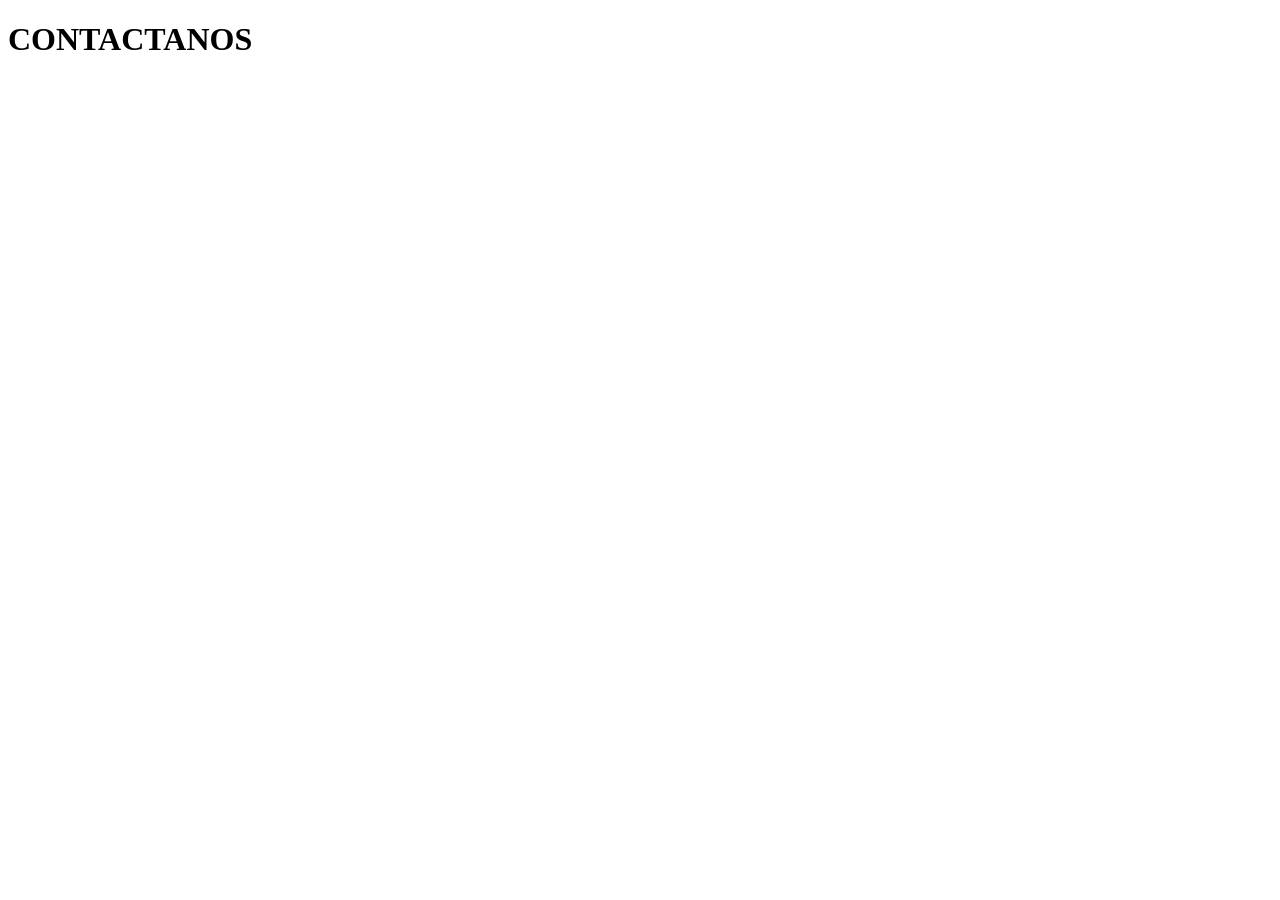
<file: contacto.html>
<!DOCTYPE html>
<html lang="en">
<head>
    <meta charset="UTF-8">
    <meta name="viewport" content="width=, initial-scale=1.0">
    <title>Document</title>
</head>
<body>
    <h1>CONTACTANOS</h1>
</body>
</html>
</file>
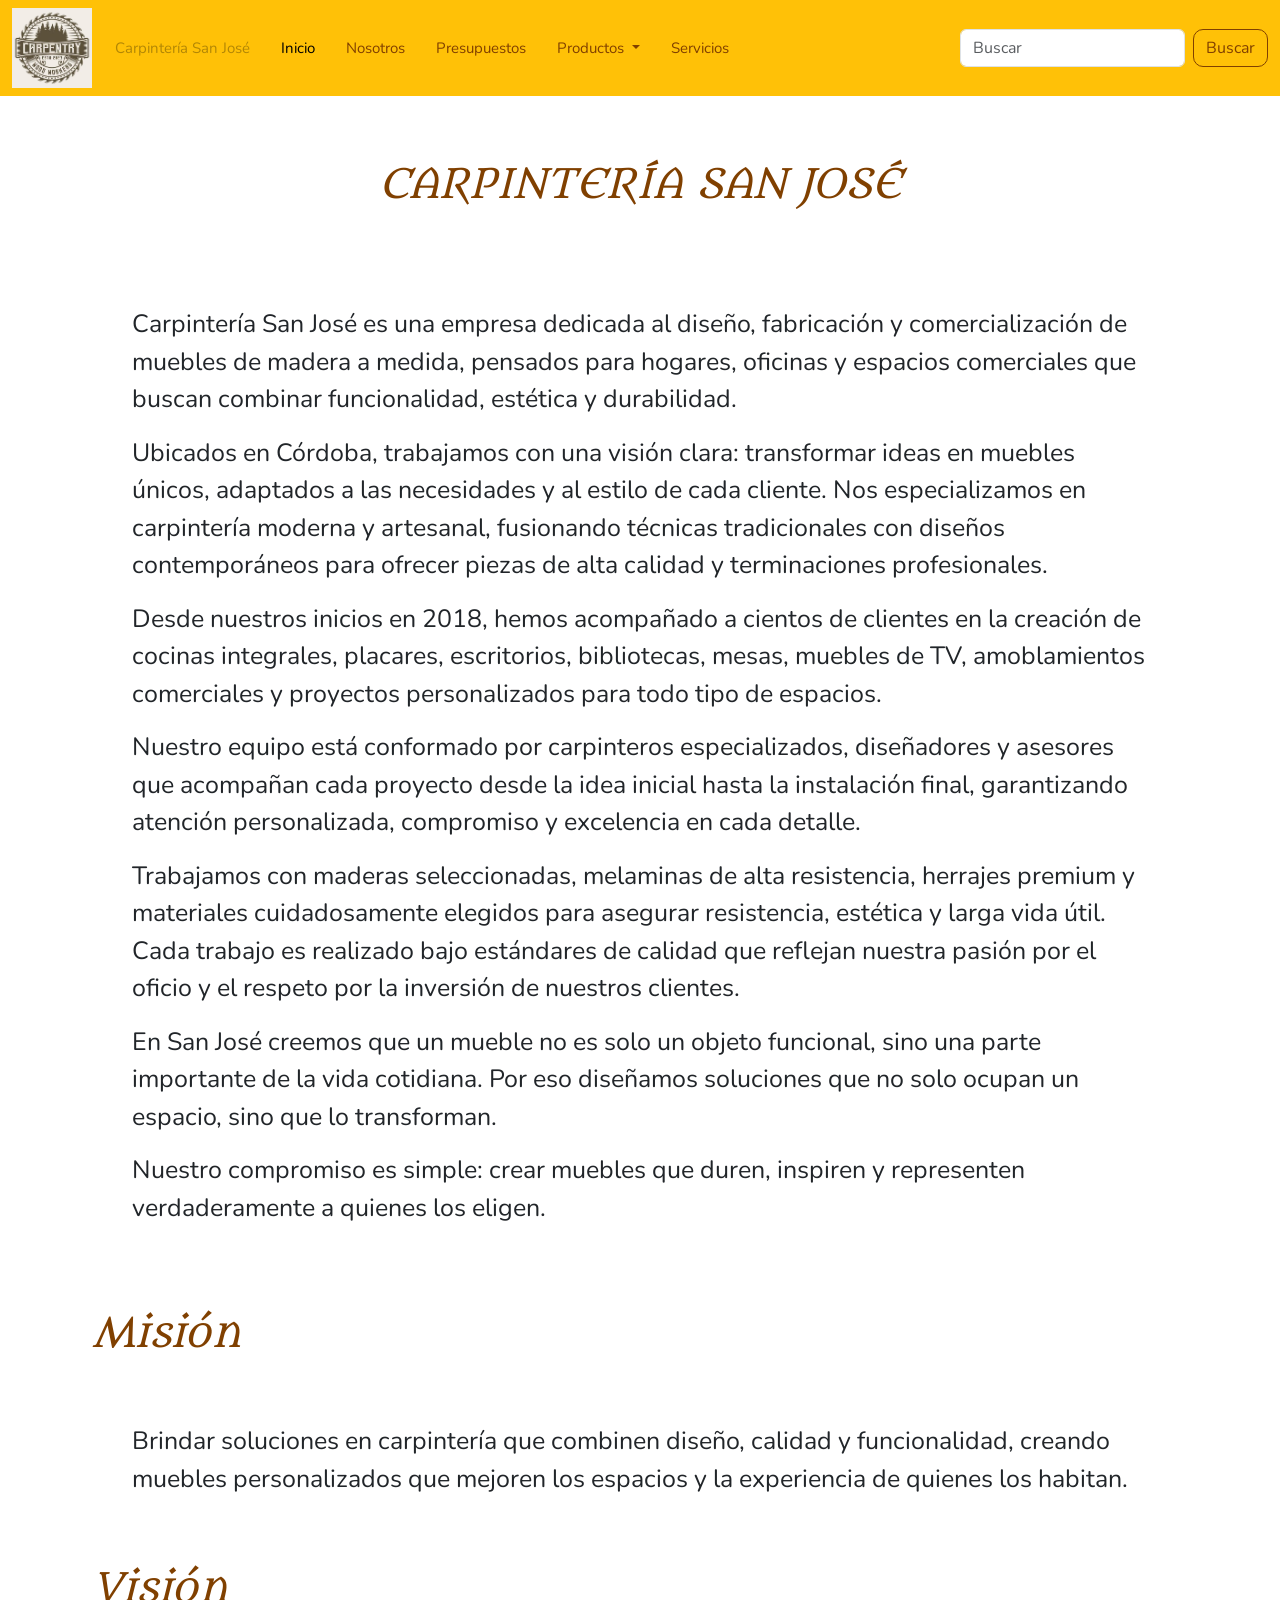
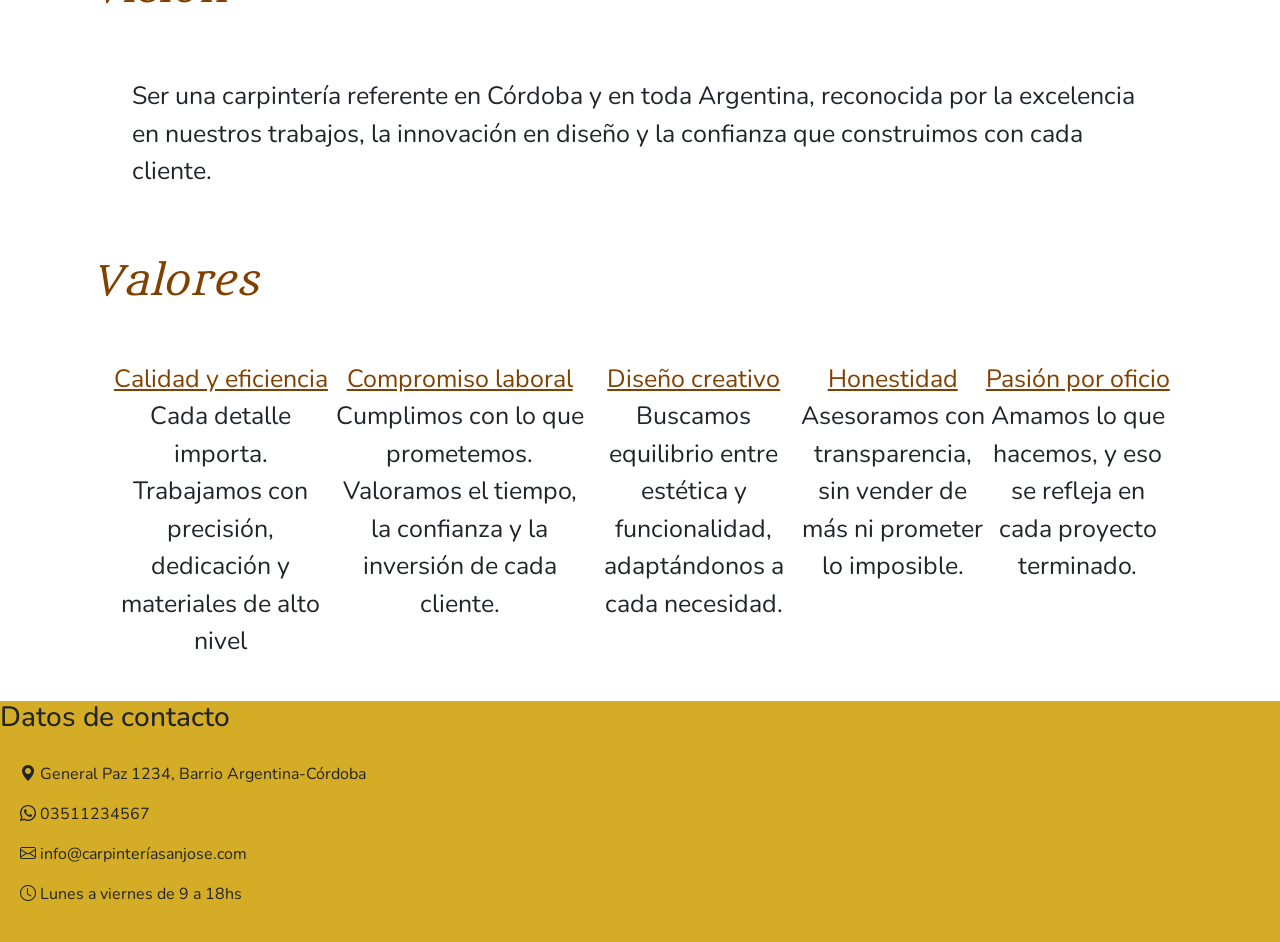
<file: nosotros.html>
<!DOCTYPE html>
<html lang="en">
<head>
    <!DOCTYPE html>
<html lang="en">
<head>
    <meta charset="UTF-8">
    
    <meta name="viewport" content="width=device-width, initial-scale=1.0">
    
    <meta name="description" content="Diseñamos y fabricamos muebles a medida, piezas únicas de madera y regalos personalizados, adaptados a tu estilo">

    <meta name="keywords" content="Madera, carpintería, regalos, muebles, personalizados">

    <meta name="author" content="Carpintería San José">

    <meta name="viewport" content="width=device-width, initial-scale=1.0">

    <meta property="og:title" content="Nosotros">
    
    <meta property="og:description" content="Diseñamos y fabricamos muebles a medida, piezas únicas de madera y regalos personalizados, adaptados a tu estilo">

    <meta property="og:img" content="Img-título-carp">

    <meta property="og:url" content="http://127.0.0.1:5500/index.html"> 

    <title>Carpintería San José</title>

    <link rel="preconnect" href="https://fonts.googleapis.com">
    <link rel="preconnect" href="https://fonts.gstatic.com" crossorigin>
    <link href="https://fonts.googleapis.com/css2?family=Nunito:ital,wght@0,200..1000;1,200..1000&display=swap" rel="stylesheet">
    <link rel="preconnect" href="https://fonts.googleapis.com">
    <link rel="preconnect" href="https://fonts.gstatic.com" crossorigin>
    <link href="https://fonts.googleapis.com/css2?family=Metamorphous&display=swap" rel="stylesheet">
    <link rel="stylesheet" href="https://cdn.jsdelivr.net/npm/bootstrap-icons@1.13.1/font/bootstrap-icons.min.css">
    <link href="https://cdn.jsdelivr.net/npm/bootstrap@5.3.8/dist/css/bootstrap.min.css" rel="stylesheet" integrity="sha384-sRIl4kxILFvY47J16cr9ZwB07vP4J8+LH7qKQnuqkuIAvNWLzeN8tE5YBujZqJLB" crossorigin="anonymous">

    <link rel="stylesheet" href="css/nosotros.css">
</head>
<body>
 
    <header>

<nav class="navbar navbar-expand-lg bg-warning mb-4">
  <div class="container-fluid">
    <div class="logo-carpinteria"><img src="imagenes/logo-carpinteria.png"></div>
    <button class="navbar-toggler" type="button" data-bs-toggle="collapse" data-bs-target="#navbarSupportedContent" aria-controls="navbarSupportedContent" aria-expanded="false" aria-label="Toggle navigation">
      <span class="navbar-toggler-icon"></span>
    </button>
    <div class="collapse navbar-collapse" id="navbarSupportedContent">
      <ul class="navbar-nav me-auto mb-2 mb-lg-0">
         <li class="nav-item">
          <a class="nav-link disabled" aria-disabled="true">Carpintería San José</a>
         </li>
        <li class="nav-item">
          <a class="nav-link active text-black" aria-current="page" href="index.html">Inicio</a>
        </li>
        <li class="nav-item">
          <a class="nav-link" href="nosotros.html">Nosotros</a>
        </li>
         <li class="nav-item">
          <a class="nav-link" href="presupuestos.html">Presupuestos</a>
        </li>
        <li class="nav-item dropdown">
          <a class="nav-link dropdown-toggle" href="productos.html" role="button" data-bs-toggle="dropdown" aria-expanded="false">
            Productos
          </a>
          <ul class="dropdown-menu">
            <li><a class="dropdown-item" href="#">Tabajos pequeños</a></li>
            <li><a class="dropdown-item" href="#">Muebles</a></li>
            <li><a class="dropdown-item" href="#">Interiores</a></li>
            <li><a class="dropdown-item" href="#">Exteriores</a></li>
            <li><a class="dropdown-item" href="#">Regalos personalizados</a></li>
            <li><hr class="dropdown-divider"></li>
            <li><a class="dropdown-item" href="galería-de-fotos.html">Galería de fotos</a></li>
          </ul>
        </li>
           </li>
           </li>
        <li class="nav-item">
          <a class="nav-link" href="servicios.html">Servicios</a>
        </li>
           </li>
      </ul>
      <form class="d-flex" role="search">
        <input class="form-control me-2" type="search" placeholder="Buscar" aria-label="Search"/>
        <button class="btn btn-outline-success" type="submit">Buscar</button>
      </form>
    </div>
  </div>
</nav>

</header>

<main>

    <div class="container">
        <div class="row">
            <div class="col"><h1>CARPINTERÍA SAN JOSÉ</h1></div>   
        </div>
        
        <div class="row">
            <div class="col">
                <div class="texto-nosotros">
                    <p>Carpintería San José es una empresa dedicada al diseño, fabricación y comercialización de muebles de madera a medida, pensados para hogares, oficinas y espacios comerciales que buscan combinar funcionalidad, estética y durabilidad.</p>

                    <p>Ubicados en Córdoba, trabajamos con una visión clara: transformar ideas en muebles únicos, adaptados a las necesidades y al estilo de cada cliente. Nos especializamos en carpintería moderna y artesanal, fusionando técnicas tradicionales con diseños contemporáneos para ofrecer piezas de alta calidad y terminaciones profesionales.</p>

                    <p>Desde nuestros inicios en 2018, hemos acompañado a cientos de clientes en la creación de cocinas integrales, placares, escritorios, bibliotecas, mesas, muebles de TV, amoblamientos comerciales y proyectos personalizados para todo tipo de espacios.</p>

                    <p>Nuestro equipo está conformado por carpinteros especializados, diseñadores y asesores que acompañan cada proyecto desde la idea inicial hasta la instalación final, garantizando atención personalizada, compromiso y excelencia en cada detalle.</p>

                    <p>Trabajamos con maderas seleccionadas, melaminas de alta resistencia, herrajes premium y materiales cuidadosamente elegidos para asegurar resistencia, estética y larga vida útil. Cada trabajo es realizado bajo estándares de calidad que reflejan nuestra pasión por el oficio y el respeto por la inversión de nuestros clientes.</p>

                    <p>En San José creemos que un mueble no es solo un objeto funcional, sino una parte importante de la vida cotidiana. Por eso diseñamos soluciones que no solo ocupan un espacio, sino que lo transforman.</p>

                    <p>Nuestro compromiso es simple: crear muebles que duren, inspiren y representen verdaderamente a quienes los eligen.</p>
                    </div>
            </div>
        </div>

        <div class="row">
            <div class="col">
                    <div class="títulos-nosotros">Misión</div>

                    <div class="texto-nosotros">Brindar soluciones en carpintería que combinen diseño, calidad y funcionalidad, creando muebles personalizados que mejoren los espacios y la experiencia de quienes los habitan.</div>
            </div>
        </div>
        <div class="row">
            <div class="col">
                    <div class="títulos-nosotros">Visión</div>

                    <div class="texto-nosotros">Ser una carpintería referente en Córdoba y en toda Argentina, reconocida por la excelencia en nuestros trabajos, la innovación en diseño y la confianza que construimos con cada cliente.</div>
            </div>
        </div>
        <div class="row">
            <div class="col">
                <div class="títulos-nosotros">Valores</div>
            </div>
        </div>
        <div class="row">
            <div class="col-valores">
                <div class="texto-valores">Calidad y eficiencia Cada detalle importa. Trabajamos con precisión, dedicación y materiales de alto nivel</div>
                <div class="texto-valores">Compromiso laboral Cumplimos con lo que prometemos. Valoramos el tiempo, la confianza y la inversión de cada cliente.</div>
                <div class="texto-valores">Diseño creativo Buscamos equilibrio entre estética y funcionalidad, adaptándonos a cada necesidad.</div>
                <div class="texto-valores">Honestidad Asesoramos con transparencia, sin vender de más ni prometer lo imposible.</div>
                <div class="texto-valores">Pasión por oficio Amamos lo que hacemos, y eso se refleja en cada proyecto terminado.</div>
            </div>
        </div>
    </div>
</main>

<footer> 
    
  <h3>Datos de contacto</h3>

  <section class="datos-de-contacto">
    
    <p><i class="bi bi-geo-alt-fill"></i> General Paz 1234, Barrio Argentina-Córdoba</p>
    <p><i class="bi bi-whatsapp"></i> 03511234567</p>
    <p><i class="bi bi-envelope"></i> info@carpinteríasanjose.com</p>
    <p><i class="bi bi-clock"></i> Lunes a viernes de 9 a 18hs</p>
    
  </section>

</footer>

<script src="https://cdn.jsdelivr.net/npm/bootstrap@5.3.8/dist/js/bootstrap.bundle.min.js" integrity="sha384-FKyoEForCGlyvwx9Hj09JcYn3nv7wiPVlz7YYwJrWVcXK/BmnVDxM+D2scQbITxI" crossorigin="anonymous"></script>

</body>
</html>
</file>
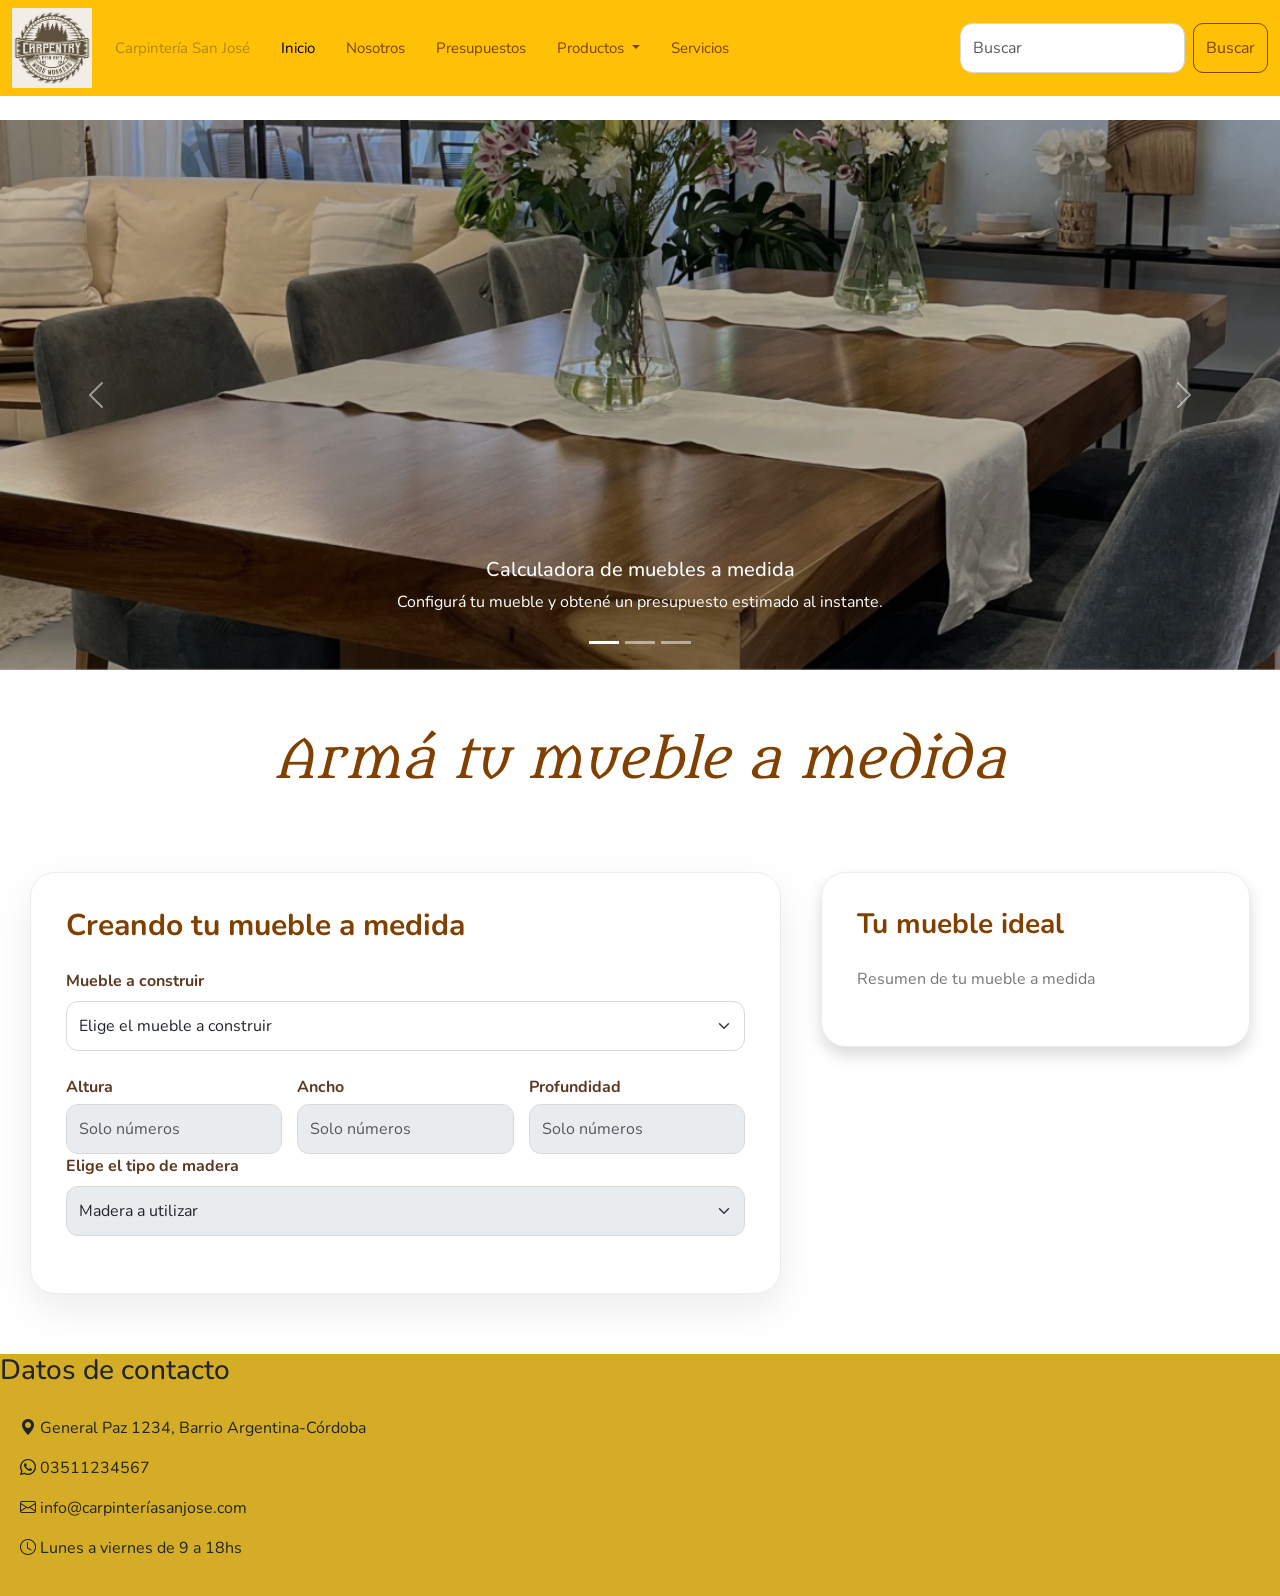
<file: presupuestos-tp2.html>
<!DOCTYPE html>
<html lang="en">
<head>
    <meta charset="UTF-8">
    
    <meta name="viewport" content="width=device-width, initial-scale=1.0">
    
    <meta name="description" content="Diseñamos y fabricamos muebles a medida, piezas únicas de madera y regalos personalizados, adaptados a tu estilo">

    <meta name="keywords" content="Madera, carpintería, regalos, muebles, personalizados">

    <meta name="author" content="Carpintería San José">

    <meta name="viewport" content="width=device-width, initial-scale=1.0">

    <meta property="og:title" content="Carpintería San José">
    
    <meta property="og:description" content="Diseñamos y fabricamos muebles a medida, piezas únicas de madera y regalos personalizados, adaptados a tu estilo">

    <meta property="og:img" content="Img-título-carp">

    <meta property="og:url" content="http://127.0.0.1:5500/index.html"> 

    <title>Carpintería San José</title>

    <link rel="preconnect" href="https://fonts.googleapis.com">
    <link rel="preconnect" href="https://fonts.gstatic.com" crossorigin>
    <link href="https://fonts.googleapis.com/css2?family=Nunito:ital,wght@0,200..1000;1,200..1000&display=swap" rel="stylesheet">
    <link rel="preconnect" href="https://fonts.googleapis.com">
    <link rel="preconnect" href="https://fonts.gstatic.com" crossorigin>
    <link href="https://fonts.googleapis.com/css2?family=Metamorphous&display=swap" rel="stylesheet">
    <link rel="stylesheet" href="https://cdn.jsdelivr.net/npm/bootstrap-icons@1.13.1/font/bootstrap-icons.min.css">
    <link href="https://cdn.jsdelivr.net/npm/bootstrap@5.3.8/dist/css/bootstrap.min.css" rel="stylesheet" integrity="sha384-sRIl4kxILFvY47J16cr9ZwB07vP4J8+LH7qKQnuqkuIAvNWLzeN8tE5YBujZqJLB" crossorigin="anonymous">

    <link rel="stylesheet" href="css/presupuestos.css">
</head>
<body>

    <header>

<nav class="navbar navbar-expand-lg bg-warning mb-4">
  <div class="container-fluid">
    <div class="logo-carpinteria"><img src="imagenes/logo-carpinteria.png"></div>
    <button class="navbar-toggler" type="button" data-bs-toggle="collapse" data-bs-target="#navbarSupportedContent" aria-controls="navbarSupportedContent" aria-expanded="false" aria-label="Toggle navigation">
      <span class="navbar-toggler-icon"></span>
    </button>
    <div class="collapse navbar-collapse" id="navbarSupportedContent">
      <ul class="navbar-nav me-auto mb-2 mb-lg-0">
         <li class="nav-item">
          <a class="nav-link disabled" aria-disabled="true">Carpintería San José</a>
         </li>
        <li class="nav-item">
          <a class="nav-link active text-black" aria-current="page" href="index.html">Inicio</a>
        </li>
        <li class="nav-item">
          <a class="nav-link" href="nosotros.html">Nosotros</a>
        </li>
         <li class="nav-item">
          <a class="nav-link" href="presupuestos.html">Presupuestos</a>
        </li>
        <li class="nav-item dropdown">
          <a class="nav-link dropdown-toggle" href="productos.html" role="button" data-bs-toggle="dropdown" aria-expanded="false">
            Productos
          </a>
          <ul class="dropdown-menu">
            <li><a class="dropdown-item" href="#">Tabajos pequeños</a></li>
            <li><a class="dropdown-item" href="#">Muebles</a></li>
            <li><a class="dropdown-item" href="#">Interiores</a></li>
            <li><a class="dropdown-item" href="#">Exteriores</a></li>
            <li><a class="dropdown-item" href="#">Regalos personalizados</a></li>
            <li><hr class="dropdown-divider"></li>
            <li><a class="dropdown-item" href="galería-de-fotos.html">Galería de fotos</a></li>
          </ul>
        </li>
           </li>
           </li>
        <li class="nav-item">
          <a class="nav-link" href="servicios.html">Servicios</a>
        </li>
           </li>
      </ul>
      <form class="d-flex" role="search">
        <input class="form-control me-2" type="search" placeholder="Buscar" aria-label="Search"/>
        <button class="btn btn-outline-success" type="submit">Buscar</button>
      </form>
    </div>
  </div>
</nav>

</header>

<!--<h1>CONTÁCTANOS</h1>-->

<div id="carouselExampleCaptions" class="carousel slide">
  <div class="carousel-indicators">
    <button type="button" data-bs-target="#carouselExampleCaptions" data-bs-slide-to="0" class="active" aria-current="true" aria-label="Slide 1"></button>
    <button type="button" data-bs-target="#carouselExampleCaptions" data-bs-slide-to="1" aria-label="Slide 2"></button>
    <button type="button" data-bs-target="#carouselExampleCaptions" data-bs-slide-to="2" aria-label="Slide 3"></button>
  </div>
  <div class="carousel-inner">
    <div class="carousel-item active">
      <img src="imagenes/foto1presupuestos.webp" class="d-block w-100" alt="...">
      <div class="carousel-caption d-none d-md-block">
        <h5>Calculadora de muebles a medida</h5>
        <p>Configurá tu mueble y obtené un presupuesto estimado al instante.</p>
      </div>
    </div>
    <div class="carousel-item">
      <img src="imagenes/foto2presupuestos.webp" class="d-block w-100" alt="...">
      <div class="carousel-caption d-none d-md-block">
        <h5>Medidas personalizadas y adaptables</h5>
        <p>Vos elegís las medidas de acuerdo a tus preferencias.</p>
      </div>
    </div>
    <div class="carousel-item">
      <img src="imagenes/foto3presupuestos.jpg" class="d-block w-100" alt="...">
      <div class="carousel-caption d-none d-md-block">
        <h5>Personalización adecuada</h5>
        <p>Diseñá tu mueble a medida y nosotros lo hacemos realidad.</p>
      </div>
    </div>
  </div>
  <button class="carousel-control-prev" type="button" data-bs-target="#carouselExampleCaptions" data-bs-slide="prev">
    <span class="carousel-control-prev-icon" aria-hidden="true"></span>
    <span class="visually-hidden">Previous</span>
  </button>
  <button class="carousel-control-next" type="button" data-bs-target="#carouselExampleCaptions" data-bs-slide="next">
    <span class="carousel-control-next-icon" aria-hidden="true"></span>
    <span class="visually-hidden">Next</span>
  </button>
</div>

<h1>Armá tu mueble a medida</h1>

<div class="container-calculadora-muebles">
    <div class="calculadora-muebles">
        <h2>Creando tu mueble a medida</h2>
        <form id="miFormulario">
            <div class="tipoMueble mb-4">
                <label for="tipoMueble">Mueble a construir</label>
                <select class="form-select" aria-label="Default select example">
                    <option selected value="">Elige el mueble a construir</option>
                    <option value="biblioteca">Biblioteca</option>
                    <option value="placard">Placard</option>
                    <option value="comoda">Cómoda</option>
                </select>
            </div>
            <div id="medidas">

                <div class="campo-medida">
                    <label for="altura">Altura</label>
                    <input type="number" min="1" step="1" class="form-control" id="altura" placeholder="Solo números">
                </div>

                <div class="campo-medida">
                    <label for="ancho">Ancho</label>
                    <input type="number" min="1" step="1" class="form-control" id="ancho" placeholder="Solo números">
                </div>

                <div class="campo-medida">
                    <label for="profundidad">Profundidad</label>
                    <input type="number" min="1" step="1" class="form-control" id="profundidad" placeholder="Solo números">
                </div>

            </div>
            <div class="elegir-tipo-madera">
                <label for="tipo-de-madera">Elige el tipo de madera</label>
                <select class="form-select" id="tipo-de-madera" aria-label="Default select example">
                    <option selected>Madera a utilizar</option>
                    <option value="pino">Pino</option>
                    <option value="melamina">Melamina</option>
                    <option value="nogal">Nogal</option>
                    <option value="cedro">Cedro</option>
                    <option value="roble">Roble</option>
                </select>
            </div>
            <div class="cantidad-estantes" hidden>
                <label for="cantidad-estantes">Cantidad de estantes</label>
                <input type="number" min="1" step="1" class="form-control" id="cantidad-estantes" placeholder="1,2,3,4,5,6...">
            </div>
            <div class="cantidad-puertas" hidden>
                <label for="cantidad-puertas">Cantidad de puertas</label>
                <input type="number" min="1" step="1" class="form-control" id="cantidad-puertas" placeholder="1,2,3,...">
            </div>
            <div class="cantidad-cajones" hidden>    
                <label for="cantidad-cajones">Cantidad de cajones</label>
                <input type="number" min="1" step="1" class="form-control" id="cantidad-cajones" placeholder="1,2,3,4,5...">
            </div>
        </form>
    </div>        
    <div class="resumenMueble shadow">
        <h3>Tu mueble ideal</h3>
        <p>Resumen de tu mueble a medida</p>
        <ul class="list-group list-group-flush" id="datos-resumen" hidden>
            <li class="list-group-item1" id="resumen-tipo"></li>
            <li class="list-group-item2" id="resumen-altura"></li>
            <li class="list-group-item3" id="resumen-ancho"></li>
            <li class="list-group-item4" id="resumen-profundidad"></li>
            <li class="list-group-item5" id="resumen-madera"></li>
            <li class="list-group-item6" id="resumen-cantidad"></li>
            <li class="list-group-item7" id="resumen-precio"></li>

            <button id="btn-presupuesto" hidden>
                Pedir presupuesto
            </button>
        </ul>
    </div>        
</div>

<script>

    class Mueble{
        constructor(altura = '', ancho = '', profundidad = '', tipoDeMadera = ''){
            this.altura = altura
            this.ancho = ancho
            this.profundidad = profundidad
            this.tipoDeMadera = tipoDeMadera
        }
    }

    class Biblioteca extends Mueble{ 
        constructor(tipoMueble, cantidadEstantes){
            super(altura, ancho, profundidad)
            this.tipoMueble = 'biblioteca'
            this.cantidadEstantes = cantidadEstantes
        }
    }

    const biblioteca = new Biblioteca (altura = '', ancho = '', profundidad = '')
    
    class Placard extends Mueble{
        constructor(tipoMueble, cantidadPuertas){
            super(altura, ancho, profundidad)
            this.tipoMueble = 'placard'
            this.cantidadPuertas = cantidadPuertas
        }
    }

    const placard = new Placard (altura = '', ancho = '', profundidad = '')

    class Comoda extends Mueble{
        constructor(tipoMueble, cantidadCajones){
            super(altura, ancho, profundidad)
            this.tipoMueble = 'comoda'
            this.cantidadCajones = cantidadCajones
        }
    }

    const comoda = new Comoda (altura = '', ancho = '', profundidad = '')

    const preciosTipoMaderas = {
        pino: '50',
        melamina: '75',
        nogal: '100',
        cedro: '125',
        roble: '150',
    }

    const selectorMueble = document.querySelector(".tipoMueble")
    
    const bloqueEstantes = document.querySelector(".cantidad-estantes")

    const bloquePuertas = document.querySelector(".cantidad-puertas")

    const bloqueCajones = document.querySelector(".cantidad-cajones")

    const imputEstantes = document.querySelector("#cantidad-estantes")

    const imputPuertas = document.querySelector("#cantidad-puertas")

    const imputCajones = document.querySelector("#cantidad-cajones")

    const inputAltura = document.querySelector("#altura")

    const inputAncho = document.querySelector("#ancho")

    const inputProfundidad = document.querySelector("#profundidad")

    const selectorMadera = document.querySelector("#tipo-de-madera")

    const resumenTipo = document.querySelector("#resumen-tipo")

    const resumenAltura = document.querySelector("#resumen-altura")

    const resumenAncho = document.querySelector("#resumen-ancho")

    const resumenProfundidad = document.querySelector("#resumen-profundidad")

    const resumenMadera = document.querySelector("#resumen-madera")

    const resumenCantidad = document.querySelector("#resumen-cantidad")

    const resumenPrecio = document.querySelector("#resumen-precio")

    let muebleSeleccionado = null

    const resumenMueble = {
        muebleSeleccionado: null,

        mostrarDescripcion: function(){
            if (!this.muebleSeleccionado) {
                document.querySelector("#datos-resumen").hidden = true
                return
            }

                document.querySelector("#datos-resumen").hidden = false

           resumenAltura.textContent = `Altura: ${this.muebleSeleccionado.altura} cm`
           resumenAncho.textContent = `Ancho: ${this.muebleSeleccionado.ancho} cm`
           resumenProfundidad.textContent = `Profundidad: ${this.muebleSeleccionado.profundidad} cm`
           resumenMadera.textContent = `Tipo de madera: ${this.muebleSeleccionado.tipoDeMadera}`
           resumenTipo.textContent = `Mueble seleccionado: ${this.muebleSeleccionado.tipoMueble}`


        switch(this.muebleSeleccionado.tipoMueble){

        case "biblioteca":
            resumenCantidad.textContent = `Cantidad de estantes: ${this.muebleSeleccionado.cantidadEstantes}`
        break

        case "placard":
            resumenCantidad.textContent = `Cantidad de puertas: ${this.muebleSeleccionado.cantidadPuertas}`
        break

        case "comoda":
            resumenCantidad.textContent = `Cantidad de cajones: ${this.muebleSeleccionado.cantidadCajones}`
        break
        
        }
        },
        
       
        precio: function(){

              if(
                !this.muebleSeleccionado.altura ||
                !this.muebleSeleccionado.ancho ||
                !this.muebleSeleccionado.profundidad ||
                !this.muebleSeleccionado.tipoDeMadera
            ){
                return null
            }

             let cantidad 
             
            switch(this.muebleSeleccionado.tipoMueble){
            case "biblioteca":
                cantidad = this.muebleSeleccionado.cantidadEstantes
            break

            case "placard":
                cantidad = this.muebleSeleccionado.cantidadPuertas
            break

            case "comoda":
                cantidad = this.muebleSeleccionado.cantidadCajones
            break
        }

        const precioMadera = preciosTipoMaderas[this.muebleSeleccionado.tipoDeMadera]

            return ((this.muebleSeleccionado.altura * this.muebleSeleccionado.ancho * this.muebleSeleccionado.profundidad + cantidad * 5)/1000) * precioMadera 

            
        },

        mostrarPrecio: function(){
        const precioFinal = this.precio()

        const boton = document.querySelector("#btn-presupuesto")

             if(precioFinal === null){
        resumenPrecio.textContent = "Precio: -"
        boton.hidden = true
        return
        }   

        resumenPrecio.textContent = `Precio: $${precioFinal}`
        boton.hidden = false
    }

        
    }


    function deshabilitarForm(){
        inputAltura.disabled = true
        inputAncho.disabled = true
        inputProfundidad.disabled = true
        selectorMadera.disabled = true
    }

    function habilitarForm(){
        inputAltura.disabled = false
        inputAncho.disabled = false
        inputProfundidad.disabled = false
        selectorMadera.disabled = false
    }

    function limpiarFormulario() {

    inputAltura.value = ""
    inputAncho.value = ""
    inputProfundidad.value = ""
    selectorMadera.selectedIndex = 0
    imputEstantes.value = ""
    imputPuertas.value = ""
    imputCajones.value = ""
    }

    deshabilitarForm()

    selectorMueble.addEventListener('change', (e) => {
        const opcionElegida = e.target.value

        limpiarFormulario()

        if(opcionElegida !== ''){
            habilitarForm()
        } else{
            deshabilitarForm()
        }
        if(opcionElegida === 'biblioteca') {
            muebleSeleccionado = biblioteca, 
            resumenMueble.muebleSeleccionado = biblioteca

            bloqueEstantes.hidden = false, 
            bloquePuertas.hidden = true, 
            bloqueCajones.hidden = true
        } else if(opcionElegida === 'placard') {
            muebleSeleccionado = placard, 
            resumenMueble.muebleSeleccionado = placard

            bloquePuertas.hidden = false, 
            bloqueEstantes.hidden = true, 
            bloqueCajones.hidden = true
        } else if(opcionElegida === 'comoda') {
            muebleSeleccionado = comoda, 
            resumenMueble.muebleSeleccionado = comoda

            bloqueCajones.hidden = false, 
            bloqueEstantes.hidden = true, 
            bloquePuertas.hidden = true
        } else{
            muebleSeleccionado = null, 
            resumenMueble.muebleSeleccionado = null

            bloqueEstantes.hidden = true, 
            bloquePuertas.hidden = true, 
            bloqueCajones.hidden = true
    }

    

    imputEstantes.addEventListener('input', (e) => {
        const cantidadEstantes = parseInt(e.target.value) 
        muebleSeleccionado.cantidadEstantes = cantidadEstantes
        resumenMueble.mostrarDescripcion()
        resumenMueble.mostrarPrecio()
    })

    imputPuertas.addEventListener('input', (e) => {
        const cantidadPuertas = parseInt(e.target.value) 
        muebleSeleccionado.cantidadPuertas = cantidadPuertas
        resumenMueble.mostrarDescripcion()
        resumenMueble.mostrarPrecio()
    })

    imputCajones.addEventListener('input', (e) => {
        const cantidadCajones = parseInt(e.target.value) 
        muebleSeleccionado.cantidadCajones = cantidadCajones
        resumenMueble.mostrarDescripcion()
        resumenMueble.mostrarPrecio()
    })

    inputAltura.addEventListener('input', (e) => {
        const altura = parseInt(e.target.value)  
        
        if(muebleSeleccionado){
            muebleSeleccionado.altura = altura
        } else{
            mostrarError('Por favor, primero seleccione un mueble');
        }

        resumenMueble.mostrarDescripcion()
        resumenMueble.mostrarPrecio()

    })

    inputAncho.addEventListener('input', (e) => {
        const ancho = parseInt(e.target.value) 
        
        if(muebleSeleccionado){
            muebleSeleccionado.ancho = ancho
        } else{
            mostrarError('Por favor, primero seleccione un mueble');
        }
        
        resumenMueble.mostrarDescripcion()
        resumenMueble.mostrarPrecio()
    })

    inputProfundidad.addEventListener('input', (e) => {
        const profundidad = parseInt(e.target.value) 

        if(muebleSeleccionado){
            muebleSeleccionado.profundidad = profundidad
        } else{
            mostrarError('Por favor, primero seleccione un mueble');
        }
        
        resumenMueble.mostrarDescripcion()
        resumenMueble.mostrarPrecio()

    })

    selectorMadera.addEventListener('change', (e) => {
        const tipoDeMadera = e.target.value
        
         if(muebleSeleccionado){
            muebleSeleccionado.tipoDeMadera = tipoDeMadera
        } else{
            mostrarError('Por favor, primero seleccione un mueble');
        }

        resumenMueble.mostrarDescripcion()
        resumenMueble.mostrarPrecio()
    })
   
    if(!opcionElegida){
        document.querySelector('#miFormulario').reset();
    } 
    resumenMueble.mostrarDescripcion()
    resumenMueble.mostrarPrecio()

    })

</script>


<footer> 
    
  <h3>Datos de contacto</h3>

  <section class="datos-de-contacto">
    
    <p><i class="bi bi-geo-alt-fill"></i> General Paz 1234, Barrio Argentina-Córdoba</p>
    <p><i class="bi bi-whatsapp"></i> 03511234567</p>
    <p><i class="bi bi-envelope"></i> info@carpinteríasanjose.com</p>
    <p><i class="bi bi-clock"></i> Lunes a viernes de 9 a 18hs</p>
    
  </section>

</footer>

<script src="https://cdn.jsdelivr.net/npm/bootstrap@5.3.8/dist/js/bootstrap.bundle.min.js" integrity="sha384-FKyoEForCGlyvwx9Hj09JcYn3nv7wiPVlz7YYwJrWVcXK/BmnVDxM+D2scQbITxI" crossorigin="anonymous"></script>

</body>
</html>
</file>
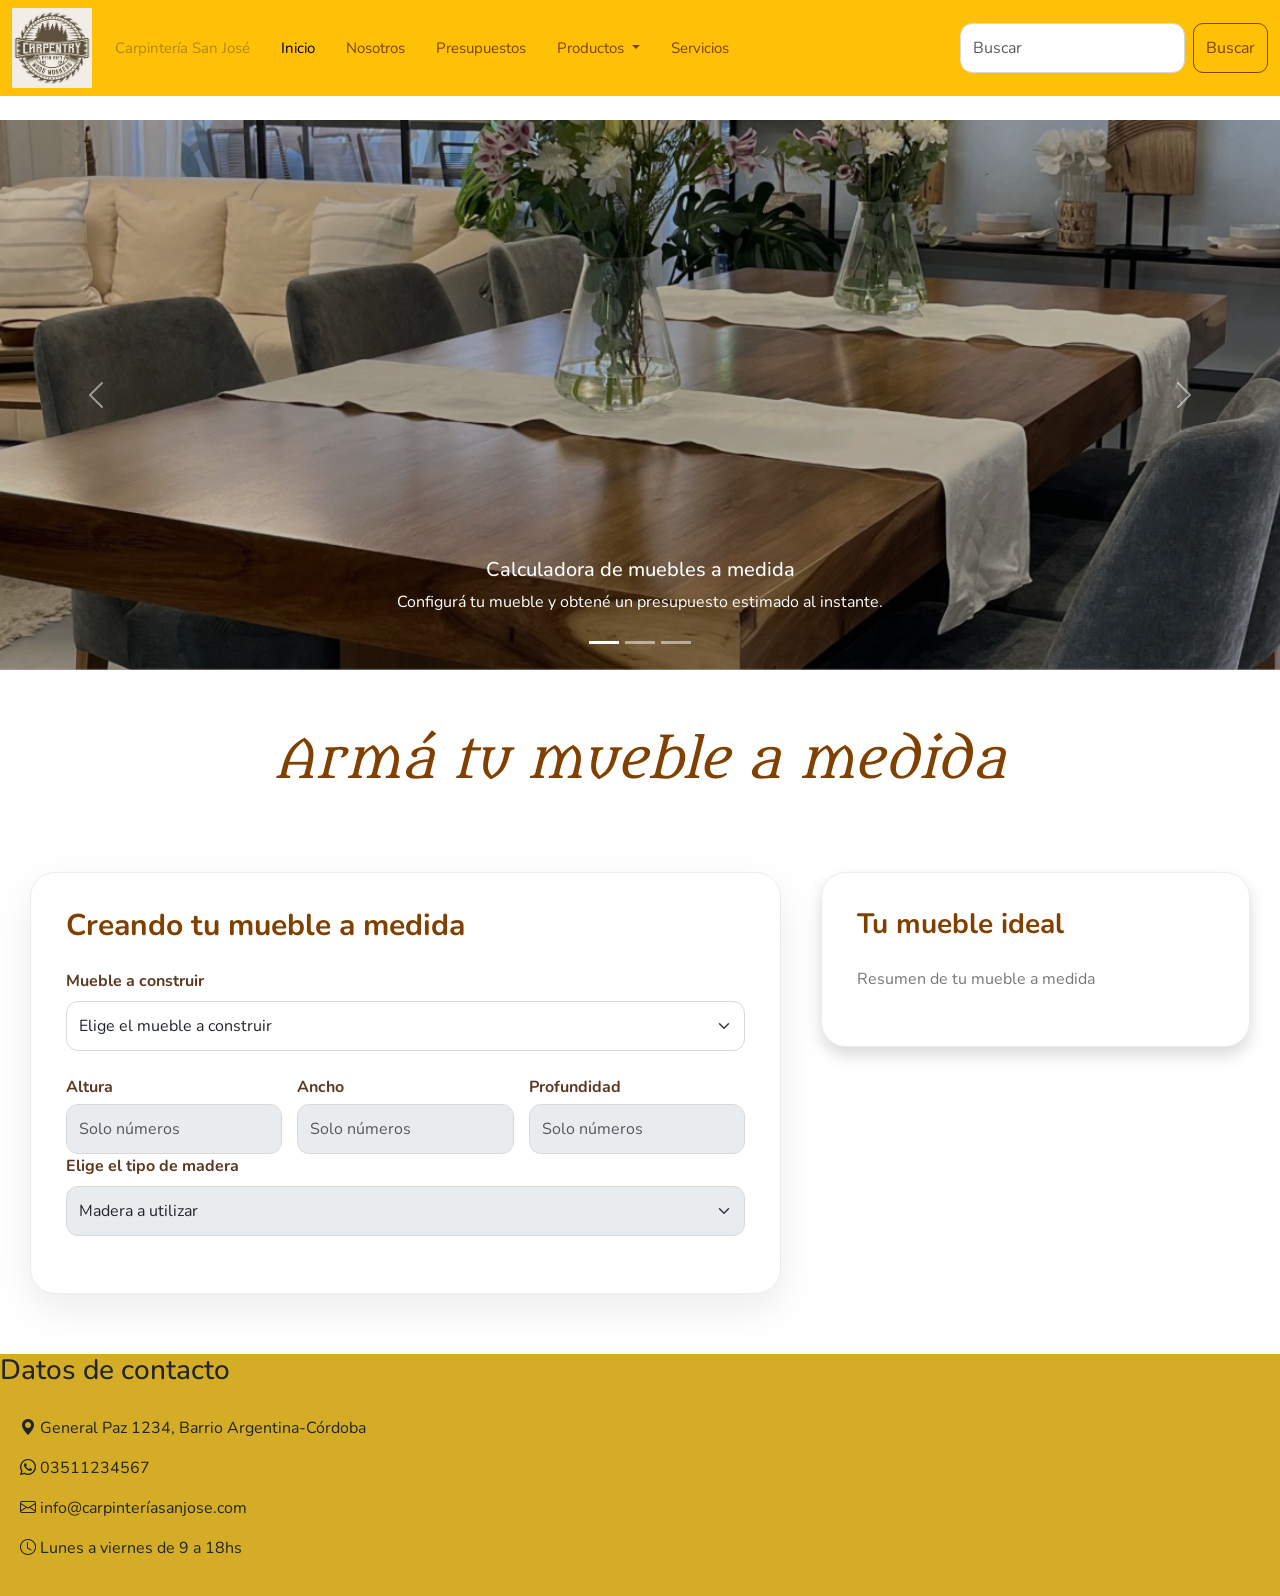
<file: presupuestos.html>
<!DOCTYPE html>
<html lang="en">
<head>
    <meta charset="UTF-8">
    
    <meta name="viewport" content="width=device-width, initial-scale=1.0">
    
    <meta name="description" content="Diseñamos y fabricamos muebles a medida, piezas únicas de madera y regalos personalizados, adaptados a tu estilo">

    <meta name="keywords" content="Madera, carpintería, regalos, muebles, personalizados">

    <meta name="author" content="Carpintería San José">

    <meta name="viewport" content="width=device-width, initial-scale=1.0">

    <meta property="og:title" content="Carpintería San José">
    
    <meta property="og:description" content="Diseñamos y fabricamos muebles a medida, piezas únicas de madera y regalos personalizados, adaptados a tu estilo">

    <meta property="og:img" content="Img-título-carp">

    <meta property="og:url" content="http://127.0.0.1:5500/index.html"> 

    <title>Carpintería San José</title>

    <link rel="preconnect" href="https://fonts.googleapis.com">
    <link rel="preconnect" href="https://fonts.gstatic.com" crossorigin>
    <link href="https://fonts.googleapis.com/css2?family=Nunito:ital,wght@0,200..1000;1,200..1000&display=swap" rel="stylesheet">
    <link rel="preconnect" href="https://fonts.googleapis.com">
    <link rel="preconnect" href="https://fonts.gstatic.com" crossorigin>
    <link href="https://fonts.googleapis.com/css2?family=Metamorphous&display=swap" rel="stylesheet">
    <link rel="stylesheet" href="https://cdn.jsdelivr.net/npm/bootstrap-icons@1.13.1/font/bootstrap-icons.min.css">
    <link href="https://cdn.jsdelivr.net/npm/bootstrap@5.3.8/dist/css/bootstrap.min.css" rel="stylesheet" integrity="sha384-sRIl4kxILFvY47J16cr9ZwB07vP4J8+LH7qKQnuqkuIAvNWLzeN8tE5YBujZqJLB" crossorigin="anonymous">

    <link rel="stylesheet" href="css/presupuestos.css">
</head>
<body>

    <header>

<nav class="navbar navbar-expand-lg bg-warning mb-4">
  <div class="container-fluid">
    <div class="logo-carpinteria"><img src="imagenes/logo-carpinteria.png"></div>
    <button class="navbar-toggler" type="button" data-bs-toggle="collapse" data-bs-target="#navbarSupportedContent" aria-controls="navbarSupportedContent" aria-expanded="false" aria-label="Toggle navigation">
      <span class="navbar-toggler-icon"></span>
    </button>
    <div class="collapse navbar-collapse" id="navbarSupportedContent">
      <ul class="navbar-nav me-auto mb-2 mb-lg-0">
         <li class="nav-item">
          <a class="nav-link disabled" aria-disabled="true">Carpintería San José</a>
         </li>
        <li class="nav-item">
          <a class="nav-link active text-black" aria-current="page" href="index.html">Inicio</a>
        </li>
        <li class="nav-item">
          <a class="nav-link" href="nosotros.html">Nosotros</a>
        </li>
         <li class="nav-item">
          <a class="nav-link" href="presupuestos.html">Presupuestos</a>
        </li>
        <li class="nav-item dropdown">
          <a class="nav-link dropdown-toggle" href="productos.html" role="button" data-bs-toggle="dropdown" aria-expanded="false">
            Productos
          </a>
          <ul class="dropdown-menu">
            <li><a class="dropdown-item" href="#">Tabajos pequeños</a></li>
            <li><a class="dropdown-item" href="#">Muebles</a></li>
            <li><a class="dropdown-item" href="#">Interiores</a></li>
            <li><a class="dropdown-item" href="#">Exteriores</a></li>
            <li><a class="dropdown-item" href="#">Regalos personalizados</a></li>
            <li><hr class="dropdown-divider"></li>
            <li><a class="dropdown-item" href="galería-de-fotos.html">Galería de fotos</a></li>
          </ul>
        </li>
           </li>
           </li>
        <li class="nav-item">
          <a class="nav-link" href="servicios.html">Servicios</a>
        </li>
           </li>
      </ul>
      <form class="d-flex" role="search">
        <input class="form-control me-2" type="search" placeholder="Buscar" aria-label="Search"/>
        <button class="btn btn-outline-success" type="submit">Buscar</button>
      </form>
    </div>
  </div>
</nav>

</header>

<!--<h1>CONTÁCTANOS</h1>-->

<div id="carouselExampleCaptions" class="carousel slide">
  <div class="carousel-indicators">
    <button type="button" data-bs-target="#carouselExampleCaptions" data-bs-slide-to="0" class="active" aria-current="true" aria-label="Slide 1"></button>
    <button type="button" data-bs-target="#carouselExampleCaptions" data-bs-slide-to="1" aria-label="Slide 2"></button>
    <button type="button" data-bs-target="#carouselExampleCaptions" data-bs-slide-to="2" aria-label="Slide 3"></button>
  </div>
  <div class="carousel-inner">
    <div class="carousel-item active">
      <img src="imagenes/foto1presupuestos.webp" class="d-block w-100" alt="...">
      <div class="carousel-caption d-none d-md-block">
        <h5>Calculadora de muebles a medida</h5>
        <p>Configurá tu mueble y obtené un presupuesto estimado al instante.</p>
      </div>
    </div>
    <div class="carousel-item">
      <img src="imagenes/foto2presupuestos.webp" class="d-block w-100" alt="...">
      <div class="carousel-caption d-none d-md-block">
        <h5>Medidas personalizadas y adaptables</h5>
        <p>Vos elegís las medidas de acuerdo a tus preferencias.</p>
      </div>
    </div>
    <div class="carousel-item">
      <img src="imagenes/foto3presupuestos.jpg" class="d-block w-100" alt="...">
      <div class="carousel-caption d-none d-md-block">
        <h5>Personalización adecuada</h5>
        <p>Diseñá tu mueble a medida y nosotros lo hacemos realidad.</p>
      </div>
    </div>
  </div>
  <button class="carousel-control-prev" type="button" data-bs-target="#carouselExampleCaptions" data-bs-slide="prev">
    <span class="carousel-control-prev-icon" aria-hidden="true"></span>
    <span class="visually-hidden">Previous</span>
  </button>
  <button class="carousel-control-next" type="button" data-bs-target="#carouselExampleCaptions" data-bs-slide="next">
    <span class="carousel-control-next-icon" aria-hidden="true"></span>
    <span class="visually-hidden">Next</span>
  </button>
</div>

<h1>Armá tu mueble a medida</h1>

<div class="container-calculadora-muebles">
    <div class="calculadora-muebles">
        <h2>Creando tu mueble a medida</h2>
        <form id="miFormulario">
            <div class="tipoMueble mb-4">
                <label for="tipoMueble">Mueble a construir</label>
                <select class="form-select" aria-label="Default select example">
                    <option selected value="">Elige el mueble a construir</option>
                    <option value="biblioteca">Biblioteca</option>
                    <option value="placard">Placard</option>
                    <option value="comoda">Cómoda</option>
                </select>
            </div>
            <div id="medidas">

                <div class="campo-medida">
                    <label for="altura">Altura</label>
                    <input type="number" min="1" step="1" class="form-control" id="altura" placeholder="Solo números">
                </div>

                <div class="campo-medida">
                    <label for="ancho">Ancho</label>
                    <input type="number" min="1" step="1" class="form-control" id="ancho" placeholder="Solo números">
                </div>

                <div class="campo-medida">
                    <label for="profundidad">Profundidad</label>
                    <input type="number" min="1" step="1" class="form-control" id="profundidad" placeholder="Solo números">
                </div>

            </div>
            <div class="elegir-tipo-madera">
                <label for="tipo-de-madera">Elige el tipo de madera</label>
                <select class="form-select" id="tipo-de-madera" aria-label="Default select example">
                    <option selected>Madera a utilizar</option>
                    <option value="pino">Pino</option>
                    <option value="melamina">Melamina</option>
                    <option value="nogal">Nogal</option>
                    <option value="cedro">Cedro</option>
                    <option value="roble">Roble</option>
                </select>
            </div>
            <div class="cantidad-estantes" hidden>
                <label for="cantidad-estantes">Cantidad de estantes</label>
                <input type="number" min="1" step="1" class="form-control" id="cantidad-estantes" placeholder="1,2,3,4,5,6...">
            </div>
            <div class="cantidad-puertas" hidden>
                <label for="cantidad-puertas">Cantidad de puertas</label>
                <input type="number" min="1" step="1" class="form-control" id="cantidad-puertas" placeholder="1,2,3,...">
            </div>
            <div class="cantidad-cajones" hidden>    
                <label for="cantidad-cajones">Cantidad de cajones</label>
                <input type="number" min="1" step="1" class="form-control" id="cantidad-cajones" placeholder="1,2,3,4,5...">
            </div>
        </form>
    </div>        
    <div class="resumenMueble shadow">
        <h3>Tu mueble ideal</h3>
        <p>Resumen de tu mueble a medida</p>
        <ul class="list-group list-group-flush" id="datos-resumen" hidden>
            <li class="list-group-item1" id="resumen-tipo"></li>
            <li class="list-group-item2" id="resumen-altura"></li>
            <li class="list-group-item3" id="resumen-ancho"></li>
            <li class="list-group-item4" id="resumen-profundidad"></li>
            <li class="list-group-item5" id="resumen-madera"></li>
            <li class="list-group-item6" id="resumen-cantidad"></li>
            <li class="list-group-item7" id="resumen-precio"></li>

            <button id="btn-presupuesto" hidden>
                Pedir presupuesto
            </button>
        </ul>
    </div>        
</div>

<script>

    function deshabilitarForm(){

    }

    class Mueble{
        constructor(altura = '', ancho = '', profundidad = '', tipoDeMadera = ''){
            this.altura = altura
            this.ancho = ancho
            this.profundidad = profundidad
            this.tipoDeMadera = tipoDeMadera
        }
    }

    class Biblioteca extends Mueble{ 
        constructor(tipoMueble, cantidadEstantes){
            super(altura, ancho, profundidad)
            this.tipoMueble = 'biblioteca'
            this.cantidadEstantes = cantidadEstantes
        }
    }

    const biblioteca = new Biblioteca (altura = '', ancho = '', profundidad = '')
    
    class Placard extends Mueble{
        constructor(tipoMueble, cantidadPuertas){
            super(altura, ancho, profundidad)
            this.tipoMueble = 'placard'
            this.cantidadPuertas = cantidadPuertas
        }
    }

    const placard = new Placard (altura = '', ancho = '', profundidad = '')

    class Comoda extends Mueble{
        constructor(tipoMueble, cantidadCajones){
            super(altura, ancho, profundidad)
            this.tipoMueble = 'comoda'
            this.cantidadCajones = cantidadCajones
        }
    }

    const comoda = new Comoda (altura = '', ancho = '', profundidad = '')

    const preciosTipoMaderas = {
        pino: '50',
        melamina: '75',
        nogal: '100',
        cedro: '125',
        roble: '150',
    }

    const selectorMueble = document.querySelector(".tipoMueble")
    
    const bloqueEstantes = document.querySelector(".cantidad-estantes")

    const bloquePuertas = document.querySelector(".cantidad-puertas")

    const bloqueCajones = document.querySelector(".cantidad-cajones")

    const imputEstantes = document.querySelector("#cantidad-estantes")

    const imputPuertas = document.querySelector("#cantidad-puertas")

    const imputCajones = document.querySelector("#cantidad-cajones")

    const inputAltura = document.querySelector("#altura")

    const inputAncho = document.querySelector("#ancho")

    const inputProfundidad = document.querySelector("#profundidad")

    const selectorMadera = document.querySelector("#tipo-de-madera")

    const resumenTipo = document.querySelector("#resumen-tipo")

    const resumenAltura = document.querySelector("#resumen-altura")

    const resumenAncho = document.querySelector("#resumen-ancho")

    const resumenProfundidad = document.querySelector("#resumen-profundidad")

    const resumenMadera = document.querySelector("#resumen-madera")

    const resumenCantidad = document.querySelector("#resumen-cantidad")

    const resumenPrecio = document.querySelector("#resumen-precio")

    let muebleSeleccionado = null

    const resumenMueble = {
        muebleSeleccionado: null,

        mostrarDescripcion: function(){
            if (!this.muebleSeleccionado) {
                document.querySelector("#datos-resumen").hidden = true
                return
            }

                document.querySelector("#datos-resumen").hidden = false

           resumenAltura.textContent = `Altura: ${this.muebleSeleccionado.altura} cm`
           resumenAncho.textContent = `Ancho: ${this.muebleSeleccionado.ancho} cm`
           resumenProfundidad.textContent = `Profundidad: ${this.muebleSeleccionado.profundidad} cm`
           resumenMadera.textContent = `Tipo de madera: ${this.muebleSeleccionado.tipoDeMadera}`
           resumenTipo.textContent = `Mueble seleccionado: ${this.muebleSeleccionado.tipoMueble}`


        switch(this.muebleSeleccionado.tipoMueble){

        case "biblioteca":
            resumenCantidad.textContent = `Cantidad de estantes: ${this.muebleSeleccionado.cantidadEstantes}`
        break

        case "placard":
            resumenCantidad.textContent = `Cantidad de puertas: ${this.muebleSeleccionado.cantidadPuertas}`
        break

        case "comoda":
            resumenCantidad.textContent = `Cantidad de cajones: ${this.muebleSeleccionado.cantidadCajones}`
        break
        
        }
        },
        
       
        precio: function(){

              if(
                !this.muebleSeleccionado.altura ||
                !this.muebleSeleccionado.ancho ||
                !this.muebleSeleccionado.profundidad ||
                !this.muebleSeleccionado.tipoDeMadera
            ){
                return null
            }

             let cantidad 
             
            switch(this.muebleSeleccionado.tipoMueble){
            case "biblioteca":
                cantidad = this.muebleSeleccionado.cantidadEstantes
            break

            case "placard":
                cantidad = this.muebleSeleccionado.cantidadPuertas
            break

            case "comoda":
                cantidad = this.muebleSeleccionado.cantidadCajones
            break
        }

        const precioMadera = preciosTipoMaderas[this.muebleSeleccionado.tipoDeMadera]

            return ((this.muebleSeleccionado.altura * this.muebleSeleccionado.ancho * this.muebleSeleccionado.profundidad + cantidad * 5)/1000) * precioMadera 

            
        },

        mostrarPrecio: function(){
        const precioFinal = this.precio()

        const boton = document.querySelector("#btn-presupuesto")

             if(precioFinal === null){
        resumenPrecio.textContent = "Precio: -"
        boton.hidden = true
        return
        }   

        resumenPrecio.textContent = `Precio: $${precioFinal}`
        boton.hidden = false
    }

        
    }


    function deshabilitarForm(){
        inputAltura.disabled = true
        inputAncho.disabled = true
        inputProfundidad.disabled = true
        selectorMadera.disabled = true
    }

    function habilitarForm(){
        inputAltura.disabled = false
        inputAncho.disabled = false
        inputProfundidad.disabled = false
        selectorMadera.disabled = false
    }

    function limpiarFormulario() {

    inputAltura.value = ""
    inputAncho.value = ""
    inputProfundidad.value = ""
    selectorMadera.selectedIndex = 0
    imputEstantes.value = ""
    imputPuertas.value = ""
    imputCajones.value = ""
    }

    deshabilitarForm()

    selectorMueble.addEventListener('change', (e) => {
        const opcionElegida = e.target.value

        limpiarFormulario()

        if(opcionElegida !== ''){
            habilitarForm()
        } else{
            deshabilitarForm()
        }
        if(opcionElegida === 'biblioteca') {
            muebleSeleccionado = biblioteca, 
            resumenMueble.muebleSeleccionado = biblioteca

            bloqueEstantes.hidden = false, 
            bloquePuertas.hidden = true, 
            bloqueCajones.hidden = true
        } else if(opcionElegida === 'placard') {
            muebleSeleccionado = placard, 
            resumenMueble.muebleSeleccionado = placard

            bloquePuertas.hidden = false, 
            bloqueEstantes.hidden = true, 
            bloqueCajones.hidden = true
        } else if(opcionElegida === 'comoda') {
            muebleSeleccionado = comoda, 
            resumenMueble.muebleSeleccionado = comoda

            bloqueCajones.hidden = false, 
            bloqueEstantes.hidden = true, 
            bloquePuertas.hidden = true
        } else{
            muebleSeleccionado = null, 
            resumenMueble.muebleSeleccionado = null

            bloqueEstantes.hidden = true, 
            bloquePuertas.hidden = true, 
            bloqueCajones.hidden = true
    }

    

    imputEstantes.addEventListener('input', (e) => {
        const cantidadEstantes = parseInt(e.target.value) 
        muebleSeleccionado.cantidadEstantes = cantidadEstantes
        resumenMueble.mostrarDescripcion()
        resumenMueble.mostrarPrecio()
    })

    imputPuertas.addEventListener('input', (e) => {
        const cantidadPuertas = parseInt(e.target.value) 
        muebleSeleccionado.cantidadPuertas = cantidadPuertas
        resumenMueble.mostrarDescripcion()
        resumenMueble.mostrarPrecio()
    })

    imputCajones.addEventListener('input', (e) => {
        const cantidadCajones = parseInt(e.target.value) 
        muebleSeleccionado.cantidadCajones = cantidadCajones
        resumenMueble.mostrarDescripcion()
        resumenMueble.mostrarPrecio()
    })

    inputAltura.addEventListener('input', (e) => {
        const altura = parseInt(e.target.value)  
        
        if(muebleSeleccionado){
            muebleSeleccionado.altura = altura
        } else{
            mostrarError('Por favor, primero seleccione un mueble');
        }

        resumenMueble.mostrarDescripcion()
        resumenMueble.mostrarPrecio()

    })

    inputAncho.addEventListener('input', (e) => {
        const ancho = parseInt(e.target.value) 
        
        if(muebleSeleccionado){
            muebleSeleccionado.ancho = ancho
        } else{
            mostrarError('Por favor, primero seleccione un mueble');
        }
        
        resumenMueble.mostrarDescripcion()
        resumenMueble.mostrarPrecio()
    })

    inputProfundidad.addEventListener('input', (e) => {
        const profundidad = parseInt(e.target.value) 

        if(muebleSeleccionado){
            muebleSeleccionado.profundidad = profundidad
        } else{
            mostrarError('Por favor, primero seleccione un mueble');
        }
        
        resumenMueble.mostrarDescripcion()
        resumenMueble.mostrarPrecio()

    })

    selectorMadera.addEventListener('change', (e) => {
        const tipoDeMadera = e.target.value
        
         if(muebleSeleccionado){
            muebleSeleccionado.tipoDeMadera = tipoDeMadera
        } else{
            mostrarError('Por favor, primero seleccione un mueble');
        }

        resumenMueble.mostrarDescripcion()
        resumenMueble.mostrarPrecio()
    })
   
    if(!opcionElegida){
        document.querySelector('#miFormulario').reset();
    } 
    resumenMueble.mostrarDescripcion()
    resumenMueble.mostrarPrecio()

    })

</script>


<footer> 
    
  <h3>Datos de contacto</h3>

  <section class="datos-de-contacto">
    
    <p><i class="bi bi-geo-alt-fill"></i> General Paz 1234, Barrio Argentina-Córdoba</p>
    <p><i class="bi bi-whatsapp"></i> 03511234567</p>
    <p><i class="bi bi-envelope"></i> info@carpinteríasanjose.com</p>
    <p><i class="bi bi-clock"></i> Lunes a viernes de 9 a 18hs</p>
    
  </section>

</footer>

<script src="https://cdn.jsdelivr.net/npm/bootstrap@5.3.8/dist/js/bootstrap.bundle.min.js" integrity="sha384-FKyoEForCGlyvwx9Hj09JcYn3nv7wiPVlz7YYwJrWVcXK/BmnVDxM+D2scQbITxI" crossorigin="anonymous"></script>

</body>
</html>
</file>
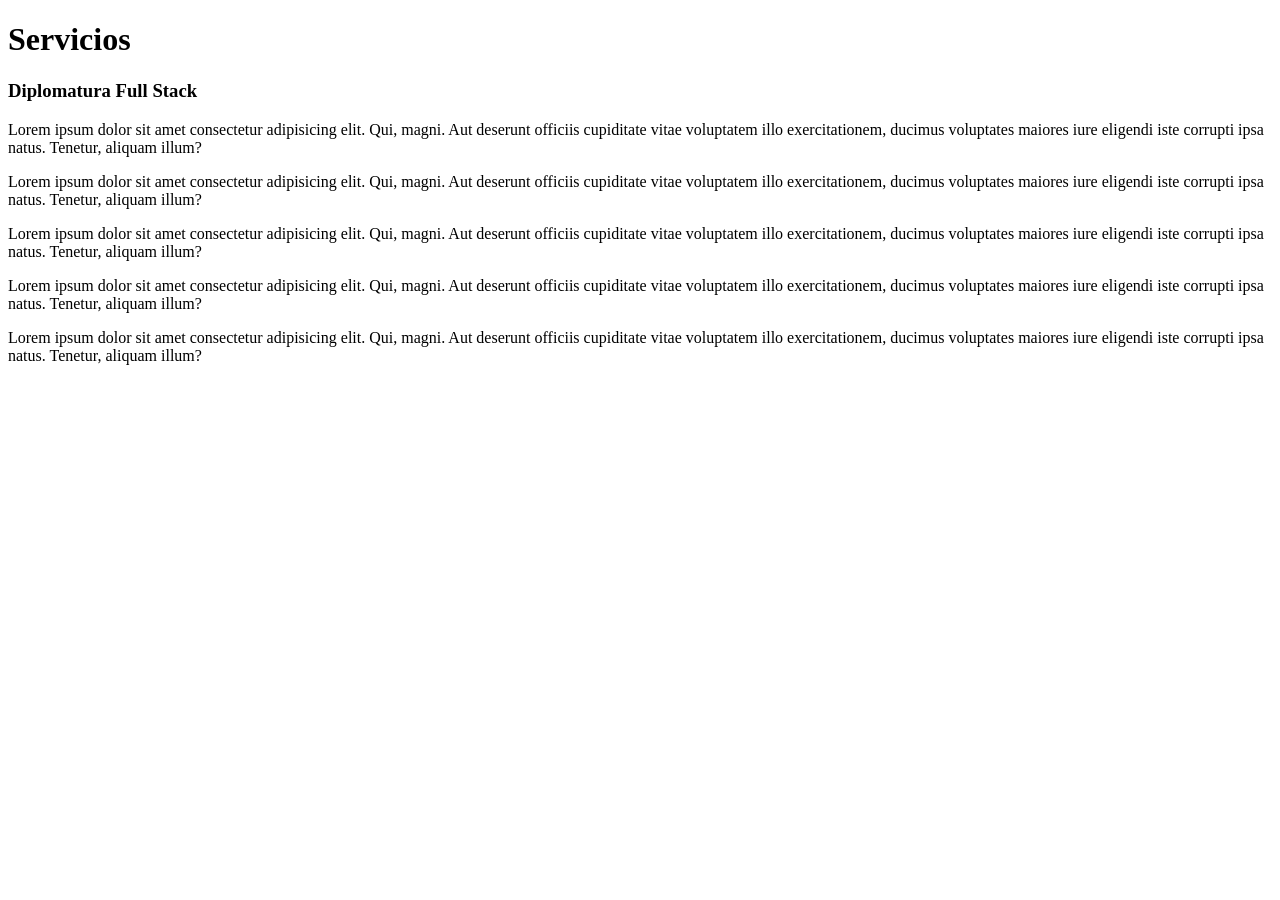
<file: servicios.html>
<!DOCTYPE html>
<html lang="en">
<head>
    <meta charset="UTF-8">
    <meta name="viewport" content="width=, initial-scale=1.0">
    <title>Document</title>
</head>
<body>
    <h1>Servicios</h1>
    <h3 id="diplomatura-full-stack">Diplomatura Full Stack</h3>

    <p>Lorem ipsum dolor sit amet consectetur adipisicing elit. Qui, magni. Aut deserunt officiis cupiditate vitae voluptatem illo exercitationem, ducimus voluptates maiores iure eligendi iste corrupti ipsa natus. Tenetur, aliquam illum?</p>

    <p>Lorem ipsum dolor sit amet consectetur adipisicing elit. Qui, magni. Aut deserunt officiis cupiditate vitae voluptatem illo exercitationem, ducimus voluptates maiores iure eligendi iste corrupti ipsa natus. Tenetur, aliquam illum?</p>

    <p>Lorem ipsum dolor sit amet consectetur adipisicing elit. Qui, magni. Aut deserunt officiis cupiditate vitae voluptatem illo exercitationem, ducimus voluptates maiores iure eligendi iste corrupti ipsa natus. Tenetur, aliquam illum?</p>

    <p>Lorem ipsum dolor sit amet consectetur adipisicing elit. Qui, magni. Aut deserunt officiis cupiditate vitae voluptatem illo exercitationem, ducimus voluptates maiores iure eligendi iste corrupti ipsa natus. Tenetur, aliquam illum?</p>

    <p>Lorem ipsum dolor sit amet consectetur adipisicing elit. Qui, magni. Aut deserunt officiis cupiditate vitae voluptatem illo exercitationem, ducimus voluptates maiores iure eligendi iste corrupti ipsa natus. Tenetur, aliquam illum?</p>
</body>
</html>
</file>
<file: css/nosotros.css>
* {
  font-family: "Nunito", sans-serif;

}

body{
background-color: rgb(255, 255, 255);
}

.logo-carpinteria {
    display: flex;
    height: 80px;
}

.nav-link{ 
    color: #804000;
    font-size: 15px;
    font-weight: 400;
    text-indent: 15px
}

.dropdown-item {
    font-size: 13px;
}

.btn {
    color: #804000;
    transition: backgorund-color 0.3s ease, color 0.3s ease;
    border-color: #804000;
    border-radius: 10px;
    border: 1px solid;
}

.btn:hover {
    background-color: #804000;
    color: white;
    border-color: #804000;
}

.btn:active {
    background-color: #804000;
    color: #804000;
}

h1 {
    text-align: center;
    color: #804000;
    font-family: "Metamorphous", serif;
    font-style: italic;
    padding: 40px;
}

.datos-de-contacto {
    display: flex;
    flex-direction: column;
    padding: 20px;
}

footer{
    background-color: rgb(212, 172, 37);
    
}

.títulos-nosotros {

    text-align: start;
    color: #804000;
    font-family: "Metamorphous", serif;
    font-style: italic;
    font-size: 40px;
    padding: 10px;
}

.col-valores {
    display: flex;
    align-items: flex-start;
    text-align: center;
    font-size: 25px;
    padding: 40px;
}

.texto-valores::first-line {
    color: #804000;
    text-decoration: underline;
    text-align: center;
}

.texto-nosotros {
    font-size: 25px;
    padding: 50px;
}
</file>
<file: css/presupuestos.css>
* {
  font-family: "Nunito", sans-serif;

}

body{
background-color: rgb(255, 255, 255);
}

.logo-carpinteria {
    display: flex;
    height: 80px;
}

.nav-link{ 
    color: #804000;
    font-size: 15px;
    font-weight: 400;
    text-indent: 15px
}

.dropdown-item {
    font-size: 13px;
}

.btn {
    color: #804000;
    transition: backgorund-color 0.3s ease, color 0.3s ease;
    border-color: #804000;
    border-radius: 10px;
    border: 1px solid;
}

.btn:hover {
    background-color: #804000;
    color: white;
    border-color: #804000;
}

.btn:active {
    background-color: #804000;
    color: #804000;
}

/*h1 {
    text-align: center;
    color: #804000;
    font-family: "Metamorphous", serif;
    font-style: italic;
    padding: 40px;
}*/

h1{

    text-align:center;

    color:#804000;

    font-family:"Metamorphous", serif;

    font-size:52px;

    padding:60px 0 20px;

    font-style:italic;
}

.datos-de-contacto {
    display: flex;
    flex-direction: column;
    padding: 20px;
}

footer{
    background-color: rgb(212, 172, 37);
    
}

.form-group {
    font-size: 25px;
    padding: 10px;
}

.btn-outline-success-summit {
    margin: 20px;
}

.container-presupuesto {
    background-color: #F5F5DC;
    margin: 60px;
    padding: 40px;
    border-radius: 50px;
}

/*.carousel-item {
    height: 500px;
}*/

.carousel-item{

    height:550px;
}

.carousel-item img{

    height:100%;

    object-fit:cover;

    filter:brightness(.75);
}

.container-calculadora-muebles {
    display: grid;
    grid-template-columns: repeat(10, 1fr);
}
/*.calculadora-muebles {
    grid-column: 2/6;
}*/

h2{

    color:#804000;

    font-size:30px;

    margin-bottom:30px;
}

/*h2 {
    text-align: left;
    color: #804000;
    font-style: italic;
    text-decoration: underline
    
}   

.calculadora-muebles {
    background-color: #F5F5DC;
    padding: 20px;
    border-radius: 50px;
}*/

.container-calculadora-muebles{
    max-width: 1300px;
    margin: 60px auto;
    padding: 0 30px;

    display:grid;
    grid-template-columns: 1.4fr .8fr;
    gap:40px;
    align-items:flex-start;
}

.calculadora-muebles{

    background:#fff;

    border-radius:25px;

    padding:35px;

    box-shadow:0 15px 40px rgba(0,0,0,.08);

    border:1px solid #ececec;

}

.resumenMueble{

    background:#fff;

    border-radius:25px;

    padding:35px;

    box-shadow:0 15px 40px rgba(0,0,0,.08);

    border:1px solid #ececec;

    position:sticky;
    top:30px;
}

.calculadora-muebles h2,
.resumenMueble h3{

    color:#804000;

    margin-bottom:25px;

    font-weight:700;

    text-decoration:none;
}

.tipoMueble,
.elegir-medidas,
.elegir-tipo-madera,
.cantidad-estantes,
.cantidad-puertas,
.cantidad-cajones{

    margin-bottom:22px;
}

label{

    display:block;

    font-weight:700;

    margin-bottom:8px;

    color:#5c3a21;
}

.form-control,
.form-select{

    height:50px;

    border-radius:12px;

    border:1px solid #d8d8d8;

    transition:.25s;

    box-shadow:none;
}

.form-control:focus,
.form-select:focus{

    border-color:#804000;

    box-shadow:0 0 0 .2rem rgba(128,64,0,.15);
}

#medidas{

    display:grid;

    grid-template-columns:repeat(3,1fr);

    gap:15px;
}

#medidas label{

    margin-bottom:5px;
}

.list-group{

    border:none;
}

.list-group li{

    border:none;

    margin-bottom:12px;

    background:#fafafa;

    padding:16px 20px;

    border-radius:12px;

    font-size:16px;

    color:#555;

    box-shadow:0 2px 6px rgba(0,0,0,.04);
}

#resumen-precio{

    background:rgb(0, 128, 21);

    color:white;

    font-size:28px;

    font-weight:bold;

    text-align:center;

    margin-top:25px;

    padding:20px;

    border-radius:15px;
}

.resumenMueble p{

    color:#777;

    margin-bottom:20px;
}

.calculadora-muebles:hover,
.resumenMueble:hover{

    transform:translateY(-3px);

    transition:.25s;

    box-shadow:0 18px 45px rgba(0,0,0,.12);
}

@media(max-width:992px){

.container-calculadora-muebles{

grid-template-columns:1fr;

}

#medidas{

grid-template-columns:1fr;

}

.resumenMueble{

position:static;

}

h1{

font-size:38px;

}

}

#btn-presupuesto{

    width:100%;

    margin-top:25px;

    padding:16px;

    border:none;

    border-radius:12px;

    background:#804000;

    color:white;

    font-size:18px;

    font-weight:bold;

    cursor:pointer;

    transition:.25s;
}

#btn-presupuesto:hover{

    background:#5f2f00;

    transform:translateY(-2px);
}
</file>
